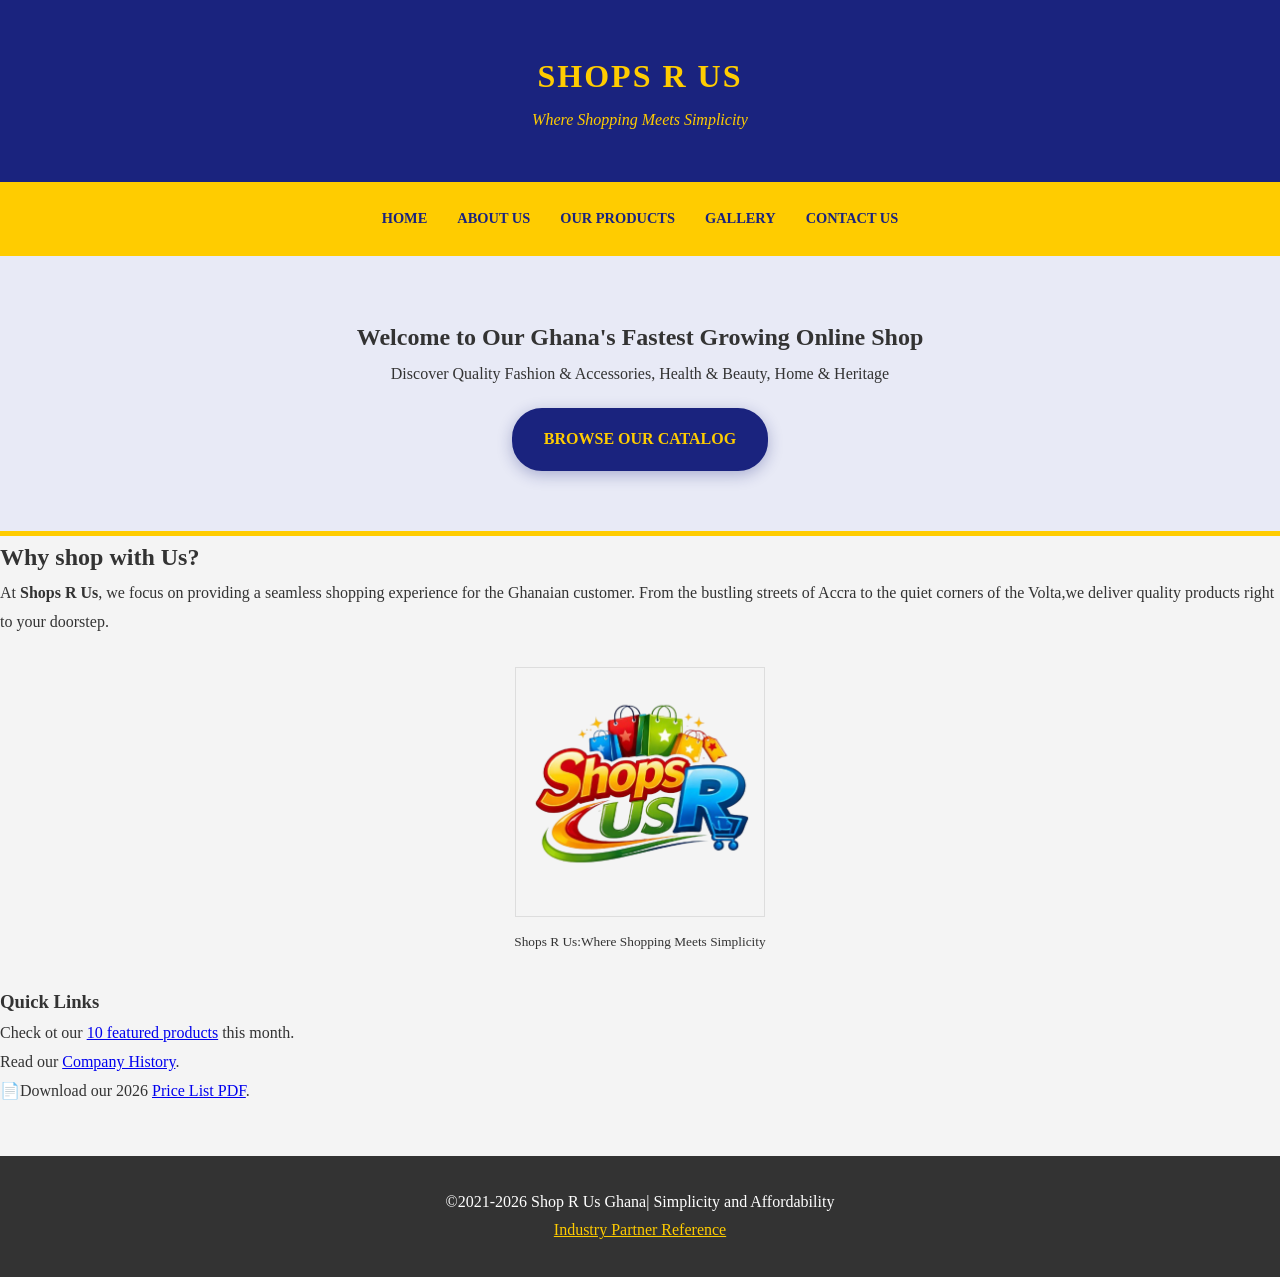
<file: index.html>
<!DOCTYPE html>
<html lang="en">
<head>
  <meta charset="UTF-8">
  <meta name="viewport" content="width=device-width, initial-scale=1.0">
  <title>Shops R Us | Home</title>
  <link rel="stylesheet" href="style.css">

 
</head>

<body>
 
  <header>
    <h1>Shops R Us</h1>
    <p><i>Where Shopping Meets Simplicity</i></p>
  </header>

  <nav>
    <a href="index.html">Home</a>
    <a href="about.html">About Us</a>
    <a href="products.html">Our Products</a>
    <a href="media.html">Gallery</a>
    <a href="contact.html">Contact Us</a>
  </nav>
  <section class="hero">
    <h2>Welcome to Our Ghana's Fastest Growing Online Shop</h2>
    <p>Discover Quality Fashion & Accessories, Health & Beauty, Home & Heritage</p>
    <a href="products.html" class="cta-button">Browse Our Catalog</a>
  </section>


  <div class="Container">
    <h2>Why shop with Us?</h2>
    <p>
      At <b>Shops R Us</b>, we focus on providing a seamless shopping experience for the Ghanaian customer.
       From the bustling streets of Accra to the quiet corners of the Volta,we deliver quality
       products right to your doorstep.
    </p>
    <div style="text-align: center; margin: 30px 0;">
      <img src="images/logo.png" alt="Shop R Us OfficIal Logo" style="width: 250px;
      border: 1px solid #ddd;">
      <p><small>Shops R Us:Where Shopping Meets Simplicity</small></p>
    </div>
    <h3>Quick Links</h3>
    <ul>
      <li>Check ot our <a href="products.html"> 10 featured products</a> this month.</li>
      <li>Read our <a href="about.html"> Company History</a>.</li>
      <li>📄Download our 2026 <a href="catalog.pdf">Price List PDF</a>.</li>


    </ul>
    
      
  </div>

  <footer>
    <P>&copy;2021-2026 Shop R Us Ghana| Simplicity and Affordability</P>
    <P><a href="https://www.ghanaweb.com" style="color: #ffcc00;">Industry Partner Reference</a></P>
  </footer>
</body>
</html>
</file>
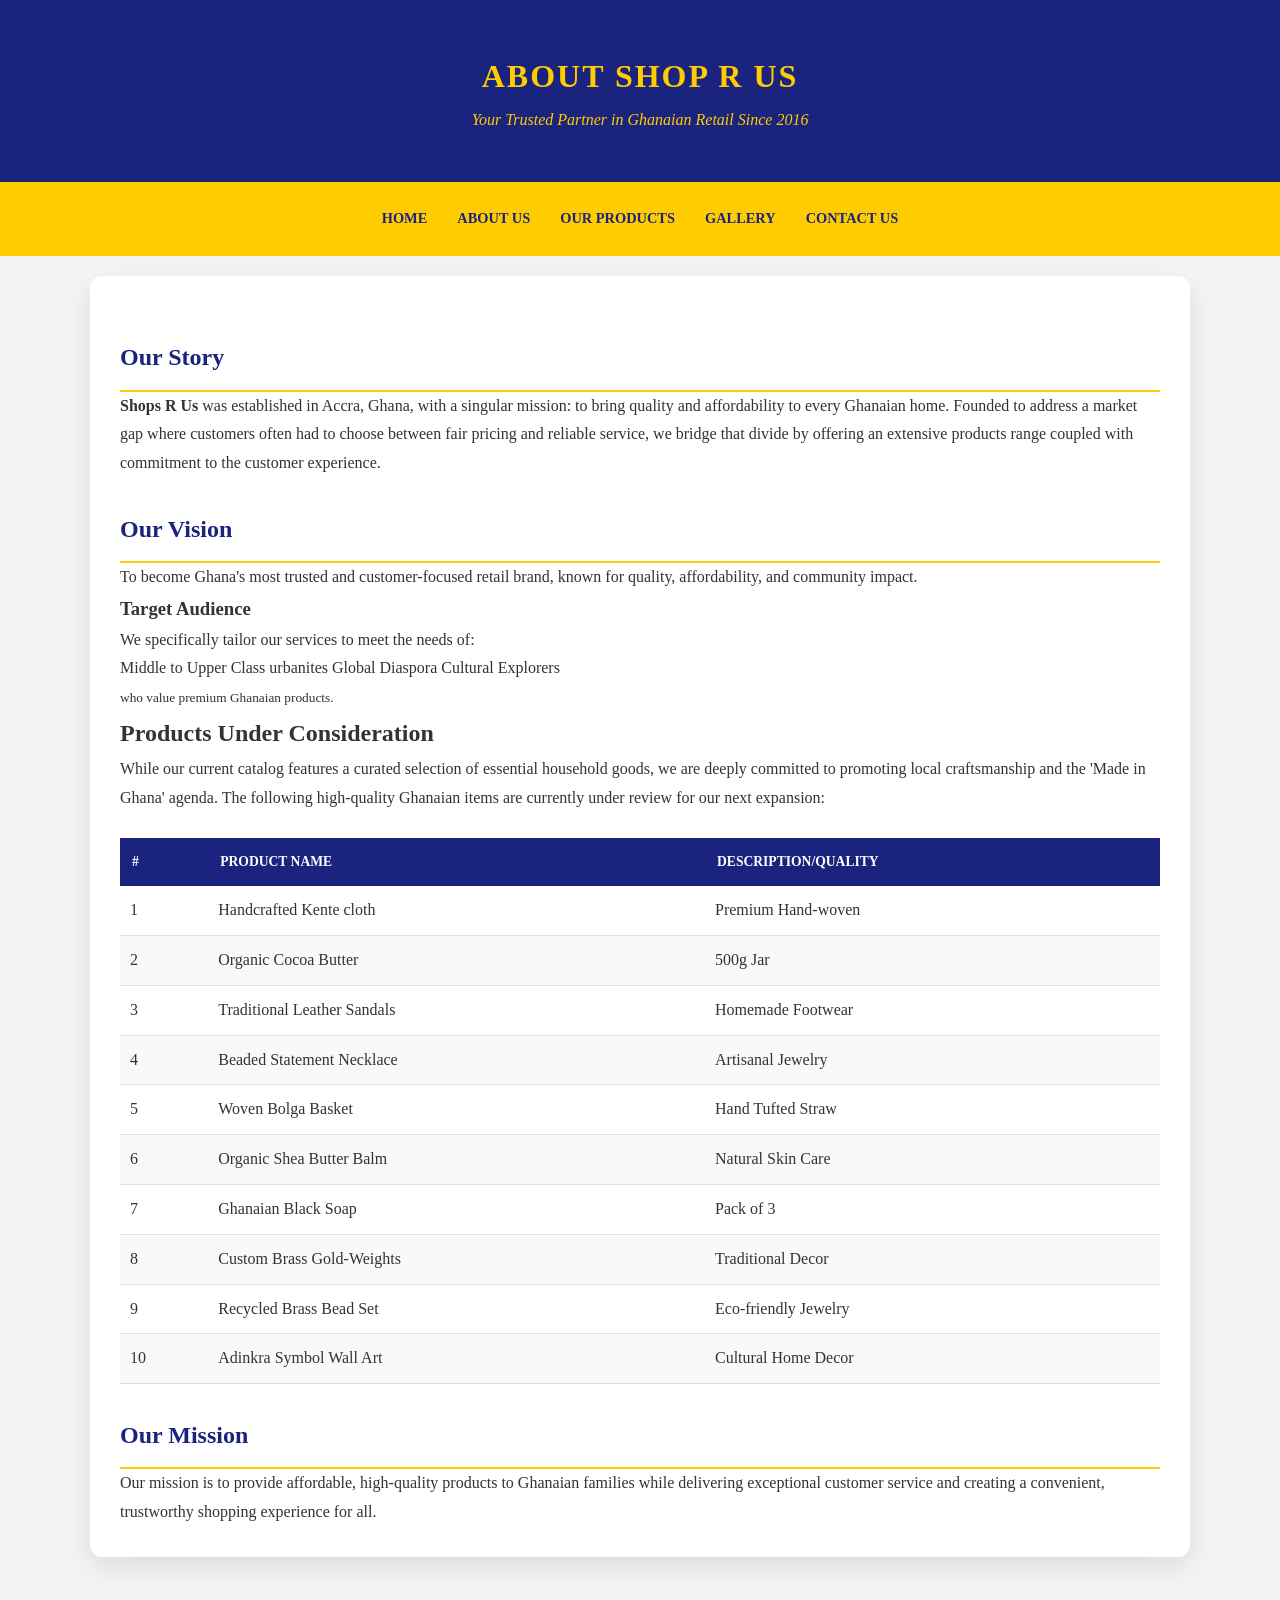
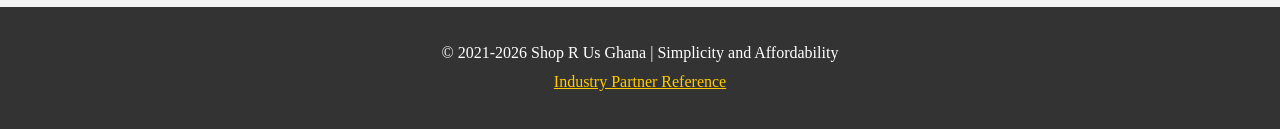
<file: about.html>
<!DOCTYPE html>
<html lang="en">

<head>
  <meta charset="UTF-8">
  <meta name="viewport" content="width=device-width, initial-scale=1.0">
  <title>About Us | Shop R Us</title>
  <link rel="stylesheet" href="style.css">
</head>

<body>

  <header>
    <h1>ABOUT SHOP R US</h1>
    <p><i>Your Trusted Partner in Ghanaian Retail Since 2016</i></p>
  </header>

  <nav>
    <a href="index.html">Home</a>
    <a href="about.html">About Us</a>
    <a href="products.html">Our Products</a>
    <a href="media.html">Gallery</a>
    <a href="contact.html">Contact Us</a>
  </nav>

  <div class="container">
    <h2 class="section-title">Our Story</h2>
    <p>
      <b>Shops R Us</b> was established in Accra, Ghana, with a singular mission:
      to bring quality and affordability to every Ghanaian home.
      Founded to address a market gap where customers often had to choose between
      fair pricing and reliable service, we bridge that divide by offering an
      extensive products range coupled with commitment to the customer experience.
    </p>

    <h2 class="section-title">Our Vision</h2>
    <p>To become Ghana's most trusted and customer-focused retail brand, known for quality, affordability, and community
      impact.</p>

    <div class="highlight-box">
      <h3>Target Audience</h3>
      <p>We specifically tailor our services to meet the needs of:</p>
      <span class="audience-tag">Middle to Upper Class urbanites</span>
      <span class="audience-tag">Global Diaspora</span>
      <span class="audience-tag">Cultural Explorers</span>
      <p><small>who value premium Ghanaian products.</small></p>
    </div>

    <h2>Products Under Consideration</h2>
    <p>While our current catalog features a curated selection of essential household goods, we are deeply committed to
      promoting local craftsmanship and the 'Made in Ghana' agenda. The following high-quality Ghanaian items are
      currently under review for our next expansion:</p>

    <table>
      <thead>
        <tr>
          <th>#</th>
          <th>Product Name</th>
          <th>Description/Quality</th>
        </tr>
      </thead>
      <tbody>
        <tr>
          <td>1</td>
          <td>Handcrafted Kente cloth</td>
          <td>Premium Hand-woven</td>
        </tr>
        <tr>
          <td>2</td>
          <td>Organic Cocoa Butter</td>
          <td>500g Jar</td>
        </tr>
        <tr>
          <td>3</td>
          <td>Traditional Leather Sandals</td>
          <td>Homemade Footwear</td>
        </tr>
        <tr>
          <td>4</td>
          <td>Beaded Statement Necklace</td>
          <td>Artisanal Jewelry</td>
        </tr>
        <tr>
          <td>5</td>
          <td>Woven Bolga Basket</td>
          <td>Hand Tufted Straw</td>
        </tr>
        <tr>
          <td>6</td>
          <td>Organic Shea Butter Balm</td>
          <td>Natural Skin Care</td>
        </tr>
        <tr>
          <td>7</td>
          <td>Ghanaian Black Soap</td>
          <td>Pack of 3</td>
        </tr>
        <tr>
          <td>8</td>
          <td>Custom Brass Gold-Weights</td>
          <td>Traditional Decor</td>
        </tr>
        <tr>
          <td>9</td>
          <td>Recycled Brass Bead Set</td>
          <td>Eco-friendly Jewelry</td>
        </tr>
        <tr>
          <td>10</td>
          <td>Adinkra Symbol Wall Art</td>
          <td>Cultural Home Decor</td>
        </tr>
      </tbody>
    </table>

    <h2 class="section-title">Our Mission</h2>
    <p>
      Our mission is to provide affordable, high-quality products to Ghanaian families while
      delivering exceptional customer service and creating a convenient, trustworthy
      shopping experience for all.
    </p>
  </div>

  <footer>
    <p>&copy; 2021-2026 Shop R Us Ghana | Simplicity and Affordability</p>
    <p><a href="https://www.ghanaweb.com" style="color: #ffcc00;" target="_blank">Industry Partner Reference</a></p>
  </footer>

</body>

</html>
</file>
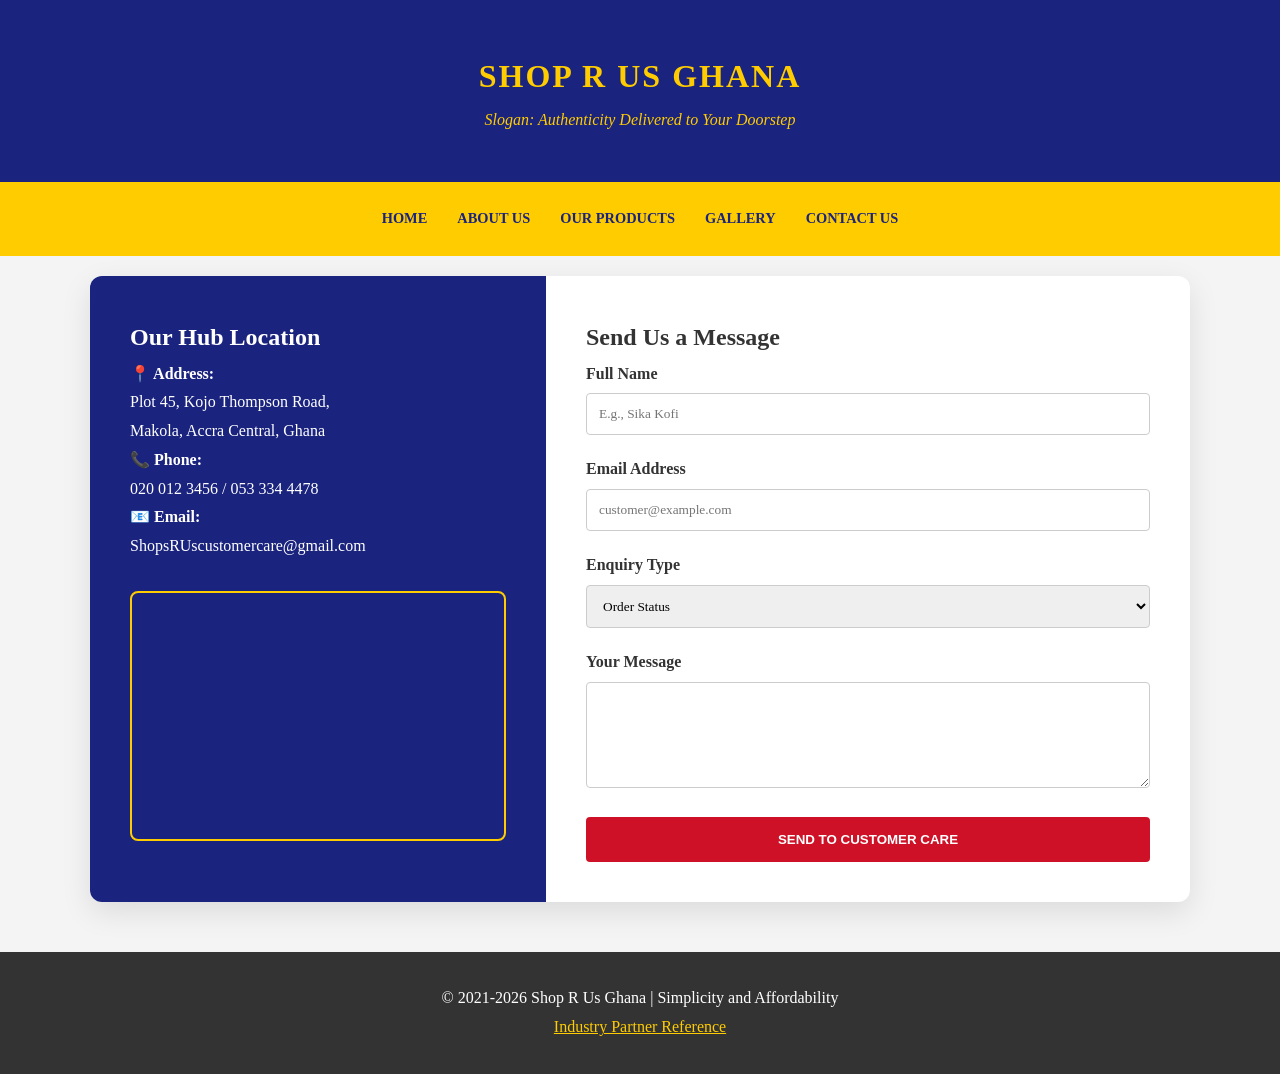
<file: contact.html>
<!DOCTYPE html>
<html lang="en">

<head>
  <meta charset="UTF-8">
  <meta name="viewport" content="width=device-width, initial-scale=1.0">
  <title>Contact Us | Shop R Us Ghana</title>
  <link rel="stylesheet" href="style.css">
</head>

<body>

  <header>
    <h1>SHOP R US GHANA</h1>
    <p><i>Slogan: Authenticity Delivered to Your Doorstep</i></p>
  </header>

  <nav>
    <a href="index.html">Home</a>
    <a href="about.html">About Us</a>
    <a href="products.html">Our Products</a>
    <a href="media.html">Gallery</a>
    <a href="contact.html">Contact Us</a>
  </nav>

  <div class="container contact-container">
    <div class="info-section">
      <h2>Our Hub Location</h2>
      <p><strong>📍 Address:</strong><br>
        Plot 45, Kojo Thompson Road,<br>
        Makola, Accra Central, Ghana</p>

      <p><strong>📞 Phone:</strong><br>
        020 012 3456 / 053 334 4478</p>

      <p><strong>📧 Email:</strong><br>
        ShopsRUscustomercare@gmail.com</p>

      <div class="map-wrapper">
        <iframe
          src="https://www.google.com/maps/embed?pb=!1m18!1m12!1m3!1d3970.932402179831!2d-0.2033621!3d5.551139!2m3!1f0!2f0!3f0!3m2!1i1024!2i768!4f13.1!3m3!1m2!1s0xfdf9086f687497d%3A0xc66576b5c464e16!2sMakola%20Market!5e0!3m2!1sen!2sgh!4v1700000000000"
          width="100%" height="100%" style="border:0;" allowfullscreen="" loading="lazy">
        </iframe>
      </div>
    </div>

    <div class="form-section">
      <h2>Send Us a Message</h2>
      <form action="mailto:ShopsRUscustomercare@gmail.com" method="post" enctype="text/plain">
        <div class="form-group">
          <label for="name">Full Name</label>
          <input type="text" id="name" name="name" placeholder="E.g., Sika Kofi" required>
        </div>
        <div class="form-group">
          <label for="email">Email Address</label>
          <input type="email" id="email" name="email" placeholder="customer@example.com" required>
        </div>
        <div class="form-group">
          <label for="subject">Enquiry Type</label>
          <select id="subject" name="subject">
            <option value="order">Order Status</option>
            <option value="wholesale">Wholesale Inquiry</option>
            <option value="feedback">General Feedback</option>
          </select>
        </div>
        <div class="form-group">
          <label for="message">Your Message</label>
          <textarea id="message" name="message" rows="5" required></textarea>
        </div>
        <button type="submit" class="submit-btn">Send to Customer Care</button>
      </form>
    </div>
  </div>

  <footer>
    <p>&copy; 2021-2026 Shop R Us Ghana | Simplicity and Affordability</p>
    <p><a href="https://www.ghanaweb.com" style="color: #ffcc00;" target="_blank">Industry Partner Reference</a></p>
  </footer>

</body>

</html>
</file>
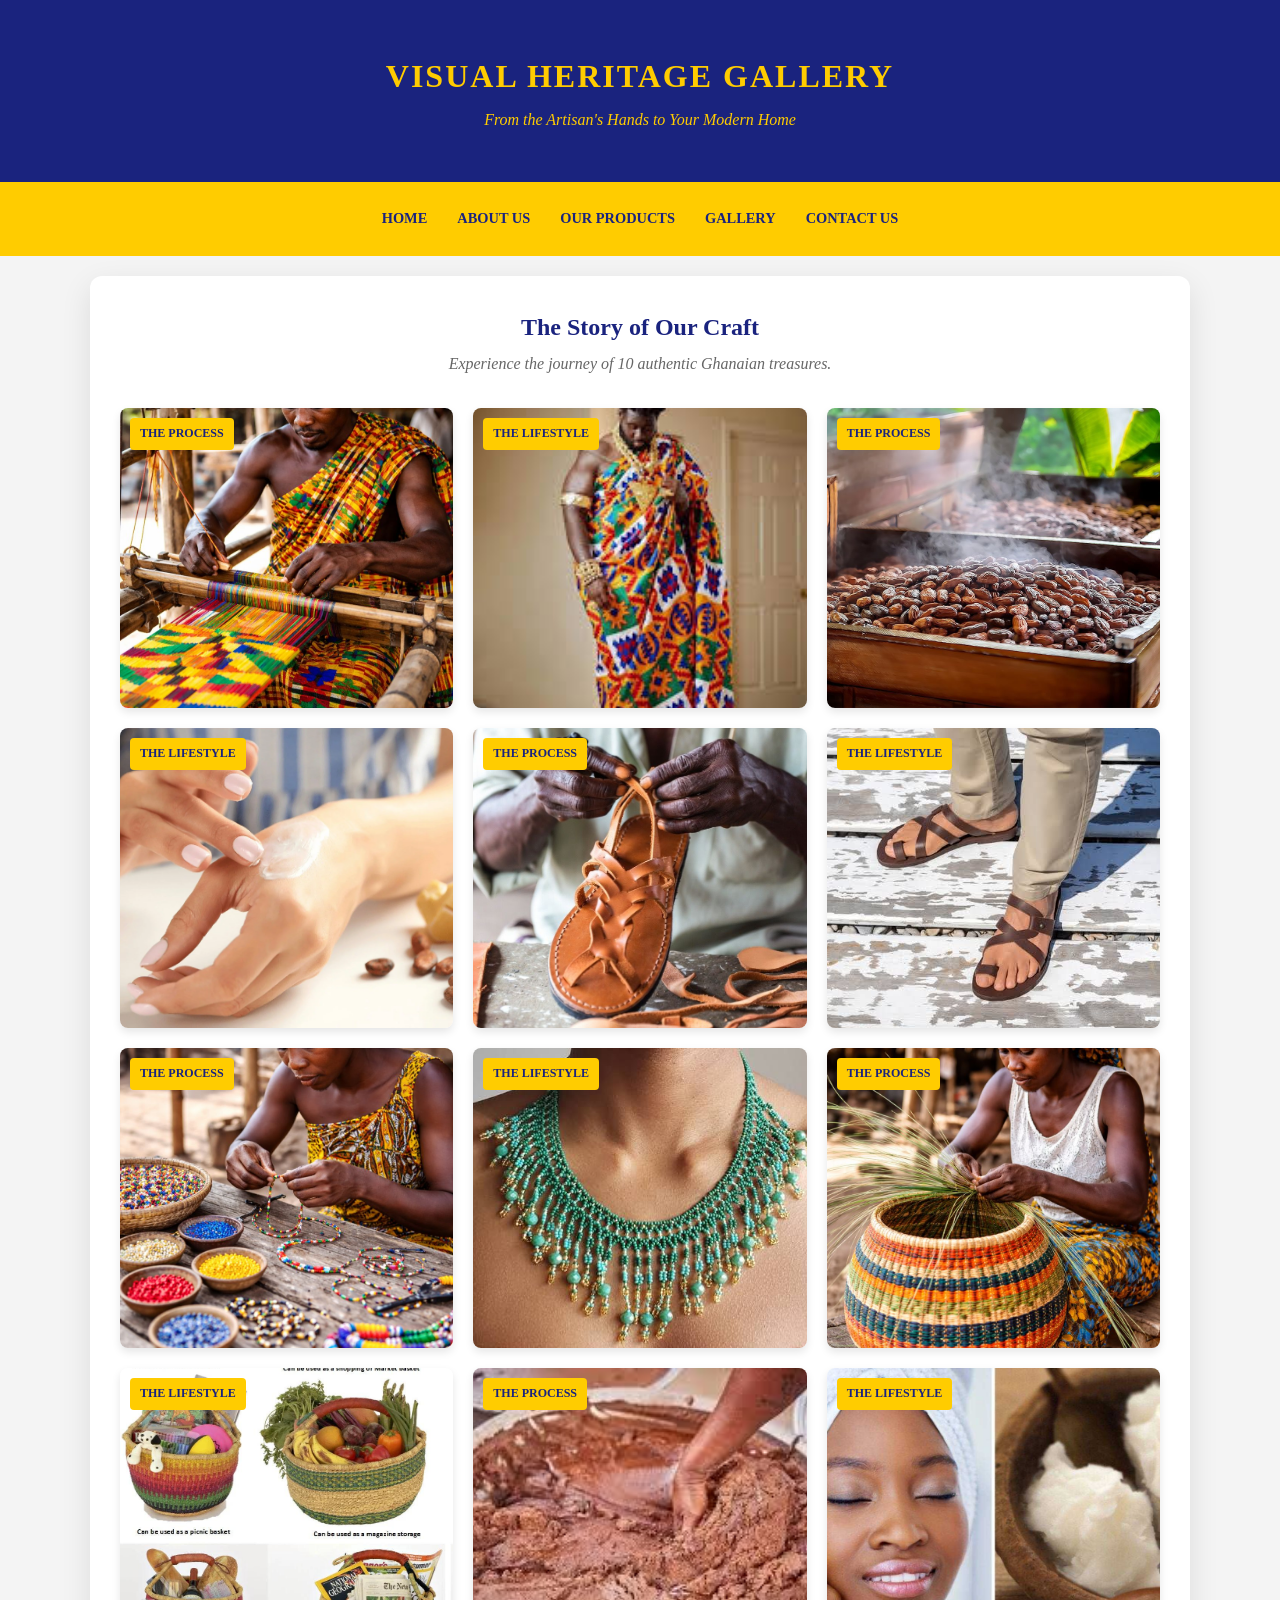
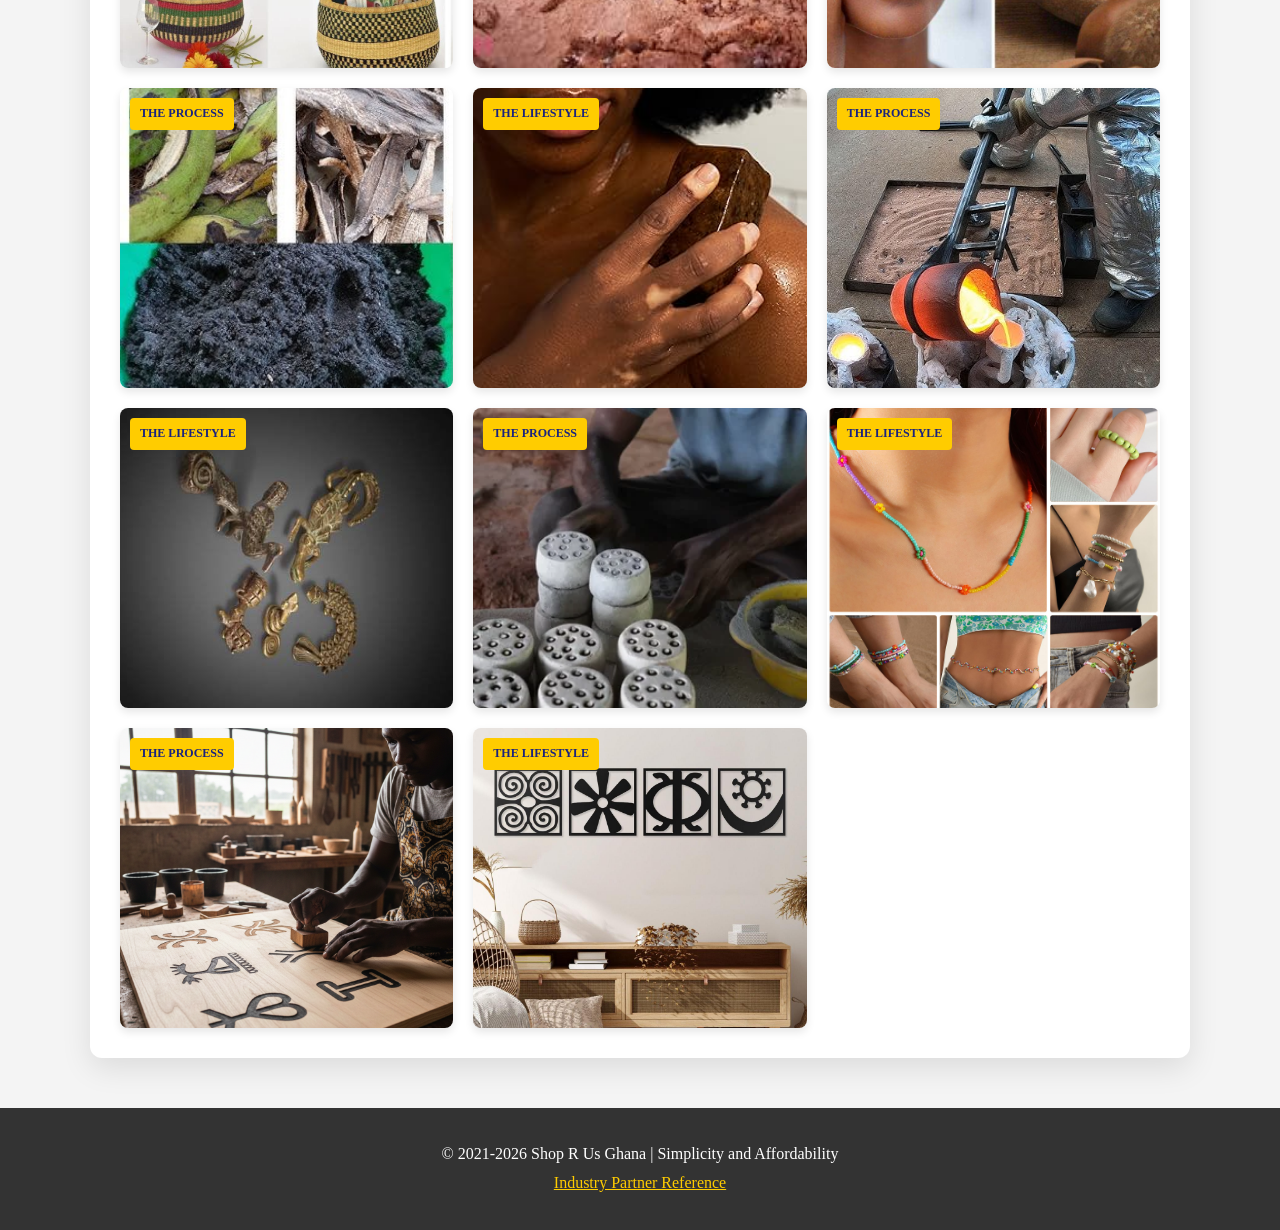
<file: media.html>
<!DOCTYPE html>
<html lang="en">

<head>
  <meta charset="UTF-8">
  <meta name="viewport" content="width=device-width, initial-scale=1.0">
  <title>Visual Heritage | Shop R Us</title>
  <link rel="stylesheet" href="style.css">
</head>

<body>

  <header>
    <h1>VISUAL HERITAGE GALLERY</h1>
    <p><i>From the Artisan's Hands to Your Modern Home</i></p>
  </header>

  <nav>
    <a href="index.html">Home</a>
    <a href="about.html">About Us</a>
    <a href="products.html">Our Products</a>
    <a href="media.html">Gallery</a>
    <a href="contact.html">Contact Us</a>
  </nav>

  <div class="container">
    <h2 style="text-align: center; color: #1a237e;">The Story of Our Craft</h2>
    <p style="text-align: center; color: #666; font-style: italic; margin-bottom: 30px;">
      Experience the journey of 10 authentic Ghanaian treasures.
    </p>

    <div class="gallery-grid">
      <div class="gallery-item">
        <span class="tag">THE PROCESS</span>
        <img src="images/kente-process.jpg" alt="Weaving Kente cloth">
        <div class="caption">
          <h4>Kente Weaving</h4>
          <p>Mastering the traditional loom.</p>
        </div>
      </div>
      <div class="gallery-item">
        <span class="tag">THE LIFESTYLE</span>
        <img src="images/kente-use.jpg" alt="Wearing Kente cloth">
        <div class="caption">
          <h4>Royal Elegance</h4>
          <p>Premium ceremonial attire.</p>
        </div>
      </div>

      <div class="gallery-item">
        <span class="tag">THE PROCESS</span>
        <img src="images/cocoa-process.jpg" alt="Processing cocoa beans">
        <div class="caption">
          <h4>Natural Extraction</h4>
          <p>Traditional roasting and grinding.</p>
        </div>
      </div>
      <div class="gallery-item">
        <span class="tag">THE LIFESTYLE</span>
        <img src="images/cocoa-use.jpg" alt="Using cocoa butter">
        <div class="caption">
          <h4>Skin Radiance</h4>
          <p>Organic daily moisturizing.</p>
        </div>
      </div>

      <div class="gallery-item">
        <span class="tag">THE PROCESS</span>
        <img src="images/sandals-process.jpg" alt="Making leather sandals">
        <div class="caption">
          <h4>Leather Craft</h4>
          <p>Hand-cut and precision stitched.</p>
        </div>
      </div>
      <div class="gallery-item">
        <span class="tag">THE LIFESTYLE</span>
        <img src="images/sandals-use.jpg" alt="Wearing traditional sandals">
        <div class="caption">
          <h4>Timeless Walk</h4>
          <p>Classic Ghanaian footwear.</p>
        </div>
      </div>

      <div class="gallery-item">
        <span class="tag">THE PROCESS</span>
        <img src="images/bead-process.jpg" alt="Stringing glass beads">
        <div class="caption">
          <h4>Artisanal Beading</h4>
          <p>Selecting recycled glass beads.</p>
        </div>
      </div>
      <div class="gallery-item">
        <span class="tag">THE LIFESTYLE</span>
        <img src="images/bead-use.jpg" alt="Wearing beaded necklace">
        <div class="caption">
          <h4>Statement Style</h4>
          <p>Bold cultural accessories.</p>
        </div>
      </div>

      <div class="gallery-item">
        <span class="tag">THE PROCESS</span>
        <img src="images/basket-process.jpg" alt="Weaving straw baskets">
        <div class="caption">
          <h4>Straw Weaving</h4>
          <p>Eco-friendly hand-tufting.</p>
        </div>
      </div>
      <div class="gallery-item">
        <span class="tag">THE LIFESTYLE</span>
        <img src="images/basket-use.jpg" alt="Basket used in home decor">
        <div class="caption">
          <h4>Artisan Storage</h4>
          <p>Elegant home solutions.</p>
        </div>
      </div>

      <div class="gallery-item">
        <span class="tag">THE PROCESS</span>
        <img src="images/shea-process.jpg" alt="Churning shea butter">
        <div class="caption">
          <h4>Shea Kneading</h4>
          <p>Traditional hand-churning methods.</p>
        </div>
      </div>
      <div class="gallery-item">
        <span class="tag">THE LIFESTYLE</span>
        <img src="images/shea-use.jpg" alt="Applying shea butter">
        <div class="caption">
          <h4>Natural Healing</h4>
          <p>Deep skin nourishment.</p>
        </div>
      </div>

      <div class="gallery-item">
        <span class="tag">THE PROCESS</span>
        <img src="images/soap-process.jpg" alt="Mixing traditional soap">
        <div class="caption">
          <h4>Saponification</h4>
          <p>Using plantain skins and ash.</p>
        </div>
      </div>
      <div class="gallery-item">
        <span class="tag">THE LIFESTYLE</span>
        <img src="images/soap-use.jpg" alt="Washing with black soap">
        <div class="caption">
          <h4>Pure Cleanse</h4>
          <p>Chemical-free skin detox.</p>
        </div>
      </div>

      <div class="gallery-item">
        <span class="tag">THE PROCESS</span>
        <img src="images/brass-process.jpg" alt="Casting brass weights">
        <div class="caption">
          <h4>Lost-Wax Casting</h4>
          <p>Ancient Ashanti metalwork.</p>
        </div>
      </div>
      <div class="gallery-item">
        <span class="tag">THE LIFESTYLE</span>
        <img src="images/brass-use.jpg" alt="Brass weights as decor">
        <div class="caption">
          <h4>Abrammuo Decor</h4>
          <p>History for the modern desk.</p>
        </div>
      </div>

      <div class="gallery-item">
        <span class="tag">THE PROCESS</span>
        <img src="images/glass-process.jpg" alt="Melting recycled glass">
        <div class="caption">
          <h4>Glass Kilning</h4>
          <p>Refining recycled materials.</p>
        </div>
      </div>
      <div class="gallery-item">
        <span class="tag">THE LIFESTYLE</span>
        <img src="images/glass-use.jpg" alt="Glass art in home">
        <div class="caption">
          <h4>Sustainable Luxury</h4>
          <p>Eco-conscious aesthetics.</p>
        </div>
      </div>

      <div class="gallery-item">
        <span class="tag">THE PROCESS</span>
        <img src="images/art-process.jpg" alt="Carving Adinkra symbols">
        <div class="caption">
          <h4>Symbol Carving</h4>
          <p>Etching meaning into wood.</p>
        </div>
      </div>
      <div class="gallery-item">
        <span class="tag">THE LIFESTYLE</span>
        <img src="images/art-use.jpg" alt="Wall art in office">
        <div class="caption">
          <h4>Wisdom Walls</h4>
          <p>Symbolic cultural home decor.</p>
        </div>
      </div>
    </div>
  </div>

  <footer>
    <p>&copy; 2021-2026 Shop R Us Ghana | Simplicity and Affordability</p>
    <p><a href="https://www.ghanaweb.com" style="color: #ffcc00;" target="_blank">Industry Partner Reference</a></p>
  </footer>

</body>

</html>
</file>
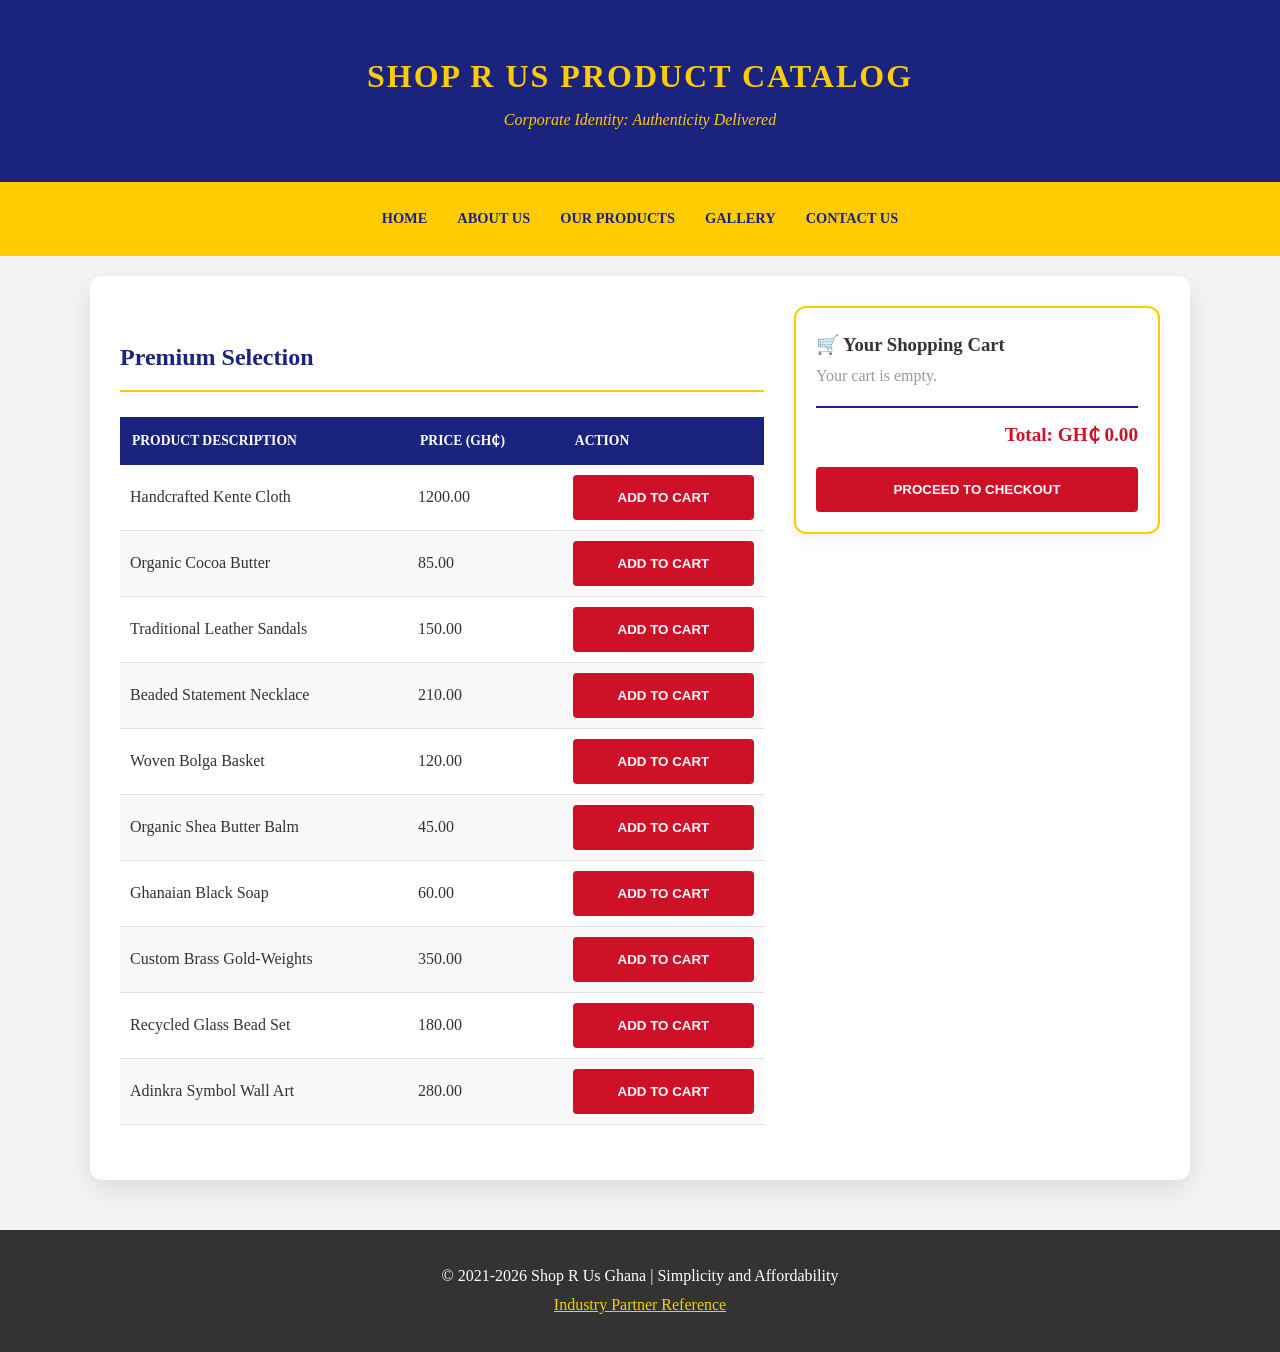
<file: products.html>
<!DOCTYPE html>
<html lang="en">

<head>
  <meta charset="UTF-8">
  <meta name="viewport" content="width=device-width, initial-scale=1.0">
  <title>Shop Our Products | Shop R Us</title>
  <link rel="stylesheet" href="style.css">
</head>

<body>

  <header>
    <h1>SHOP R US PRODUCT CATALOG</h1>
    <p><i>Corporate Identity: Authenticity Delivered</i></p>
  </header>

  <nav>
    <a href="index.html">Home</a>
    <a href="about.html">About Us</a>
    <a href="products.html">Our Products</a>
    <a href="media.html">Gallery</a>
    <a href="contact.html">Contact Us</a>
  </nav>

  <div class="container product-page-container">
    <div class="product-list">
      <h2 class="section-title">Premium Selection</h2>
      <table>
        <thead>
          <tr>
            <th>Product Description</th>
            <th>Price (GH₵)</th>
            <th>Action</th>
          </tr>
        </thead>
        <tbody id="product-table">
          <tr>
            <td>Handcrafted Kente Cloth</td>
            <td>1200.00</td>
            <td><button class="add-btn" onclick="addToCart('Kente Cloth', 1200)">Add to Cart</button></td>
          </tr>
          <tr>
            <td>Organic Cocoa Butter</td>
            <td>85.00</td>
            <td><button class="add-btn" onclick="addToCart('Cocoa Butter', 85)">Add to Cart</button></td>
          </tr>
          <tr>
            <td>Traditional Leather Sandals</td>
            <td>150.00</td>
            <td><button class="add-btn" onclick="addToCart('Leather Sandals', 150)">Add to Cart</button></td>
          </tr>
          <tr>
            <td>Beaded Statement Necklace</td>
            <td>210.00</td>
            <td><button class="add-btn" onclick="addToCart('Beaded Necklace', 210)">Add to Cart</button></td>
          </tr>
          <tr>
            <td>Woven Bolga Basket</td>
            <td>120.00</td>
            <td><button class="add-btn" onclick="addToCart('Bolga Basket', 120)">Add to Cart</button></td>
          </tr>
          <tr>
            <td>Organic Shea Butter Balm</td>
            <td>45.00</td>
            <td><button class="add-btn" onclick="addToCart('Shea Butter', 45)">Add to Cart</button></td>
          </tr>
          <tr>
            <td>Ghanaian Black Soap</td>
            <td>60.00</td>
            <td><button class="add-btn" onclick="addToCart('Black Soap', 60)">Add to Cart</button></td>
          </tr>
          <tr>
            <td>Custom Brass Gold-Weights</td>
            <td>350.00</td>
            <td><button class="add-btn" onclick="addToCart('Brass Weights', 350)">Add to Cart</button></td>
          </tr>
          <tr>
            <td>Recycled Glass Bead Set</td>
            <td>180.00</td>
            <td><button class="add-btn" onclick="addToCart('Glass Beads', 180)">Add to Cart</button></td>
          </tr>
          <tr>
            <td>Adinkra Symbol Wall Art</td>
            <td>280.00</td>
            <td><button class="add-btn" onclick="addToCart('Wall Art', 280)">Add to Cart</button></td>
          </tr>
        </tbody>
      </table>
    </div>

    <aside class="cart-sidebar">
      <h3>🛒 Your Shopping Cart</h3>
      <div id="cart-contents">
        <p style="color: #999;">Your cart is empty.</p>
      </div>
      <div class="total-box">
        Total: GH₵ <span id="cart-total">0.00</span>
      </div>
      <button class="submit-btn" style="margin-top: 15px;" onclick="checkout()">Proceed to Checkout</button>
    </aside>
  </div>

  <script>
    let cart = [];
    let total = 0;

    function addToCart(name, price) {
      cart.push({ name, price });
      total += price;
      updateCartDisplay();
    }

    function updateCartDisplay() {
      const cartDiv = document.getElementById('cart-contents');
      const totalSpan = document.getElementById('cart-total');

      if (cart.length === 0) {
        cartDiv.innerHTML = '<p style="color: #999;">Your cart is empty.</p>';
      } else {
        cartDiv.innerHTML = cart.map(item => `
                    <div class="cart-item">
                        <span>${item.name}</span>
                        <span>GH₵ ${item.price.toFixed(2)}</span>
                    </div>
                `).join('');
      }
      totalSpan.innerText = total.toFixed(2);
    }

    function checkout() {
      if (cart.length === 0) {
        alert("Your cart is empty!");
      } else {
        alert("Order placed! Total: GH₵ " + total.toFixed(2) + "\nPlease contact us at ShopsRUscustomercare@gmail.com to finalize payment.");
        cart = [];
        total = 0;
        updateCartDisplay();
      }
    }
  </script>

  <footer>
    <p>&copy; 2021-2026 Shop R Us Ghana | Simplicity and Affordability</p>
    <p><a href="https://www.ghanaweb.com" style="color: #ffcc00;" target="_blank">Industry Partner Reference</a></p>
  </footer>

</body>

</html>
</file>
<file: style.css>
* {
  margin: 0;
  padding: 0;
  box-sizing: border-box;
  transition: all 0.3s ease;
}

body {
  font-family: 'Times New Roman', serif;
  line-height: 1.8;
  color: #333;
  background-color: #f4f4f4;
}

header {
  background-color: #1a237e;
  color: #ffcc00;
  padding: 3rem 1rem;
  text-align: center;
}

header h1 {
  text-transform: uppercase;
  letter-spacing: 2px;
}

nav {
  background: #ffcc00;
  padding: 1rem;
  position: sticky;
  top: 0;
  z-index: 1000;
  display: flex;
  justify-content: center;
  flex-wrap: nowrap;
}

nav a {
  padding: 8px 15px;
  color: #1a237e;
  text-decoration: none;
  font-weight: bold;
  text-transform: uppercase;
  font-size: 0.9rem;
  white-space: nowrap;
}

nav a:hover {
  background-color: rgba(26, 35, 126, 0.1);
  transform: translateY(-2px);
}

.hero {
  padding: 60px 20px;
  text-align: center;
  background-color: #e8eaf6;
  border-bottom: 5px solid #ffcc00;
}

.cta-button {
  display: inline-block;
  background-color: #1a237e;
  color: #ffcc00;
  padding: 15px 30px;
  margin-top: 20px;
  text-decoration: none;
  font-weight: bold;
  text-transform: uppercase;
  border-radius: 30px;
  box-shadow: 0 4px 15px rgba(26, 35, 126, 0.3);
  border: 2px solid #1a237e;
}

.cta-button:hover {
  background-color: #ffcc00;
  color: #1a237e;
  transform: translateY(-3px);
  box-shadow: 0 6px 20px rgba(255, 204, 0, 0.4);
}

.container {
  background: white;
  box-shadow: 0 10px 30px rgba(0, 0, 0, 0.1);
  border-radius: 12px;
  margin: 20px auto;
  padding: 30px;
  max-width: 1100px;
}

.section-title {
  color: #1a237e;
  border-bottom: 2px solid #ffcc00;
  padding-bottom: 10px;
  margin-top: 30px;
}


.product-page-container {
  display: flex;
  gap: 30px;
  align-items: flex-start;
}

.product-list {
  flex: 2;
}

.cart-sidebar {
  flex: 1;
  background: #fff;
  padding: 20px;
  border-radius: 12px;
  border: 2px solid #ffcc00;
  box-shadow: 0 5px 15px rgba(0, 0, 0, 0.05);
  position: sticky;
  top: 100px;
}

.cart-item {
  display: flex;
  justify-content: space-between;
  margin-bottom: 12px;
  font-size: 0.95em;
  border-bottom: 1px dashed #eee;
  padding-bottom: 5px;
}

.total-box {
  border-top: 2px solid #1a237e;
  margin-top: 15px;
  padding-top: 10px;
  font-weight: bold;
  font-size: 1.2em;
  color: #ce1126;
  text-align: right;
}


table {
  width: 100%;
  border-collapse: collapse;
  margin: 25px 0;
}

th {
  background-color: #1a237e;
  color: white;
  padding: 12px;
  text-align: left;
  text-transform: uppercase;
  font-size: 0.85rem;
}

td {
  border-bottom: 1px solid #ddd;
  padding: 10px;
}

tr:nth-child(even) {
  background-color: #f9f9f9;
}

tr:hover {
  background-color: #fff9c4;
}


.gallery-grid {
  display: grid;
  grid-template-columns: repeat(auto-fit, minmax(280px, 1fr));
  gap: 20px;
  margin-top: 20px;
}

.gallery-item {
  position: relative;
  overflow: hidden;
  border-radius: 8px;
  height: 300px;
  box-shadow: 0 4px 8px rgba(0, 0, 0, 0.1);
}

.gallery-item img {
  width: 100%;
  height: 100%;
  object-fit: cover;
}

.gallery-item:hover img {
  transform: scale(1.1);
}

.tag {
  position: absolute;
  top: 10px;
  left: 10px;
  background: #ffcc00;
  color: #1a237e;
  padding: 5px 10px;
  font-size: 0.75em;
  font-weight: bold;
  border-radius: 4px;
  z-index: 10;
}

.caption {
  position: absolute;
  bottom: 0;
  left: 0;
  right: 0;
  background: rgba(26, 35, 126, 0.9);
  color: white;
  padding: 15px;
  text-align: center;
  transform: translateY(100%);
}

.gallery-item:hover .caption {
  transform: translateY(0);
}


.contact-container {
  display: flex;
  flex-wrap: wrap;
  padding: 0;
  overflow: hidden;
}

.info-section {
  background-color: #1a237e;
  color: white;
  padding: 40px;
  flex: 1;
  min-width: 300px;
}

.form-section {
  padding: 40px;
  flex: 1.5;
  min-width: 350px;
}

.form-group {
  margin-bottom: 20px;
}

label {
  display: block;
  margin-bottom: 5px;
  font-weight: bold;
}

input,
select,
textarea {
  width: 100%;
  padding: 12px;
  border: 1px solid #ccc;
  border-radius: 4px;
  font-family: inherit;
}

.submit-btn,
.add-btn {
  background-color: #ce1126;
  color: white;
  border: none;
  padding: 15px;
  width: 100%;
  font-weight: bold;
  cursor: pointer;
  border-radius: 4px;
  text-transform: uppercase;
}

.submit-btn:hover,
.add-btn:hover {
  background-color: #111;
}

.map-wrapper {
  margin-top: 30px;
  border: 2px solid #ffcc00;
  border-radius: 8px;
  overflow: hidden;
  height: 250px;
}


footer {
  text-align: center;
  padding: 2rem;
  background: #333;
  color: white;
  margin-top: 50px;
}


@media (max-width: 900px) {
  .product-page-container {
    flex-direction: column;
  }

  .cart-sidebar {
    width: 100%;
    position: static;
  }
}

@media (max-width: 768px) {
  nav {
    flex-wrap: wrap;
  }

  .contact-container {
    flex-direction: column;
  }

  .container {
    width: 95%;
    padding: 15px;
  }
}
</file>
